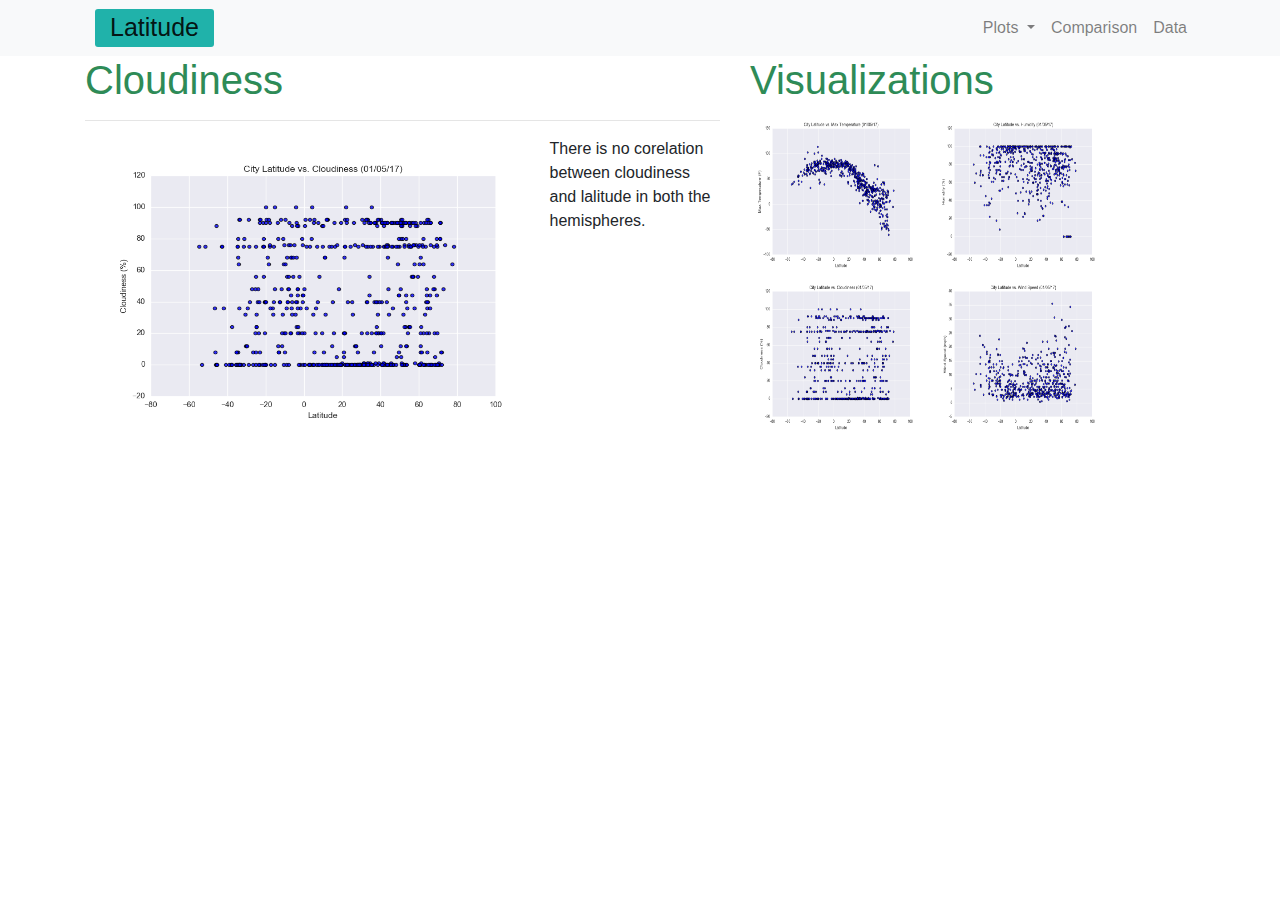
<file: Cloudiness.html>
<!DOCTYPE html>
<html lang="en-us">

<head>
  <meta charset="UTF-8">
  <title>Landing</title>
  <link rel="stylesheet" href="https://stackpath.bootstrapcdn.com/bootstrap/4.3.1/css/bootstrap.min.css" integrity="sha384-ggOyR0iXCbMQv3Xipma34MD+dH/1fQ784/j6cY/iJTQUOhcWr7x9JvoRxT2MZw1T" crossorigin="anonymous">
  <link rel="stylesheet" href="style.css">
</head>

<body>
    <nav class="navbar navbar-expand-md navbar-light bg-light">
        <div class="container">
        <a class="navbar-brand "  href="index.html">Latitude</a>
        <button class="navbar-toggler" type="button" data-toggle="collapse" data-target="#navbarSupportedContent" aria-controls="navbarSupportedContent" aria-expanded="false" aria-label="Toggle navigation">
            <span class="navbar-toggler-icon"></span>
        </button>

        <div class="collapse navbar-collapse" id="navbarSupportedContent">
            <ul class="navbar-nav ml-auto ">
                <li class="nav-item dropdown">
                    
                        <a class="nav-link dropdown-toggle" href="#" id="navbarDropdown" role="button" data-toggle="dropdown" aria-haspopup="true" aria-expanded="false">
                            Plots
                        </a>
                        <div class="dropdown-menu" aria-labelledby="dropdownMenuButton">
                          <a class="dropdown-item" href="Resources/assets/images/Fig1.png">Temperature</a>
                          <a class="dropdown-item" href="Resources/assets/images/Fig2.png">Humidity</a>
                          <a class="dropdown-item" href="Resources/assets/images/Fig3.png">Cloudiness</a>
                          <a class="dropdown-item" href="Resources/assets/images/Fig4.png">Wind Speed</a>
                        </div>                         
                </li>
    
                <li class="nav-item">
                    <a class="nav-link" href="Comparisons.html">Comparison</a>
                </li>
     
                <li class="nav-item">
                    <a class="nav-link" href="Data.html">Data</a>
                </li>
            </ul>
        </div>
    </div>
    </nav>

    <div class="container">
        <div class="row"> 
            <div class="col-lg-7 col-sm-6">
                <h1 class="description-header" > Cloudiness</h1>
                <hr>
                <img src="Resources/assets/images/Fig3.png" alt="Latitude vs. Cloudiness" class="description-image" />
                <p>There is no corelation between  cloudiness and lalitude in both the hemispheres.
                
                </p></div>
                
                    <div class="col-lg-5 col-sm-6">
                    <h1 class="description-header" > Visualizations</h1>
                    <a href="Max-Temp.html" ><img src="Resources/assets/images/Fig1.png" alt="Latitude vs. Max Temp" style="width:40%; height:40%" />
                    </a>
                    <a href="Humidity.html" ><img src="Resources/assets/images/Fig2.png" alt="Latitude vs. Max Temp" style="width:40%; height:40%" />
                    </a>
                    <a href="Cloudiness.html" ><img src="Resources/assets/images/Fig3.png" alt="Latitude vs. Max Temp" style="width:40%; height:40%" />
                    </a>
                    <a href="Wind-Speed.html" ><img src="Resources/assets/images/Fig4.png" alt="Latitude vs. Max Temp" style="width:40%; height:40%" />
                    </a>
                    
                
                </div> 
         </div> 
    </div>




    </div>

  
  <script src="https://code.jquery.com/jquery-3.3.1.slim.min.js" integrity="sha384-q8i/X+965DzO0rT7abK41JStQIAqVgRVzpbzo5smXKp4YfRvH+8abtTE1Pi6jizo" crossorigin="anonymous"></script>
  <script src="https://cdnjs.cloudflare.com/ajax/libs/popper.js/1.14.7/umd/popper.min.js" integrity="sha384-UO2eT0CpHqdSJQ6hJty5KVphtPhzWj9WO1clHTMGa3JDZwrnQq4sF86dIHNDz0W1" crossorigin="anonymous"></script>
  <script src="https://stackpath.bootstrapcdn.com/bootstrap/4.3.1/js/bootstrap.min.js" integrity="sha384-JjSmVgyd0p3pXB1rRibZUAYoIIy6OrQ6VrjIEaFf/nJGzIxFDsf4x0xIM+B07jRM" crossorigin="anonymous"></script>
</body>

</html>
</file>
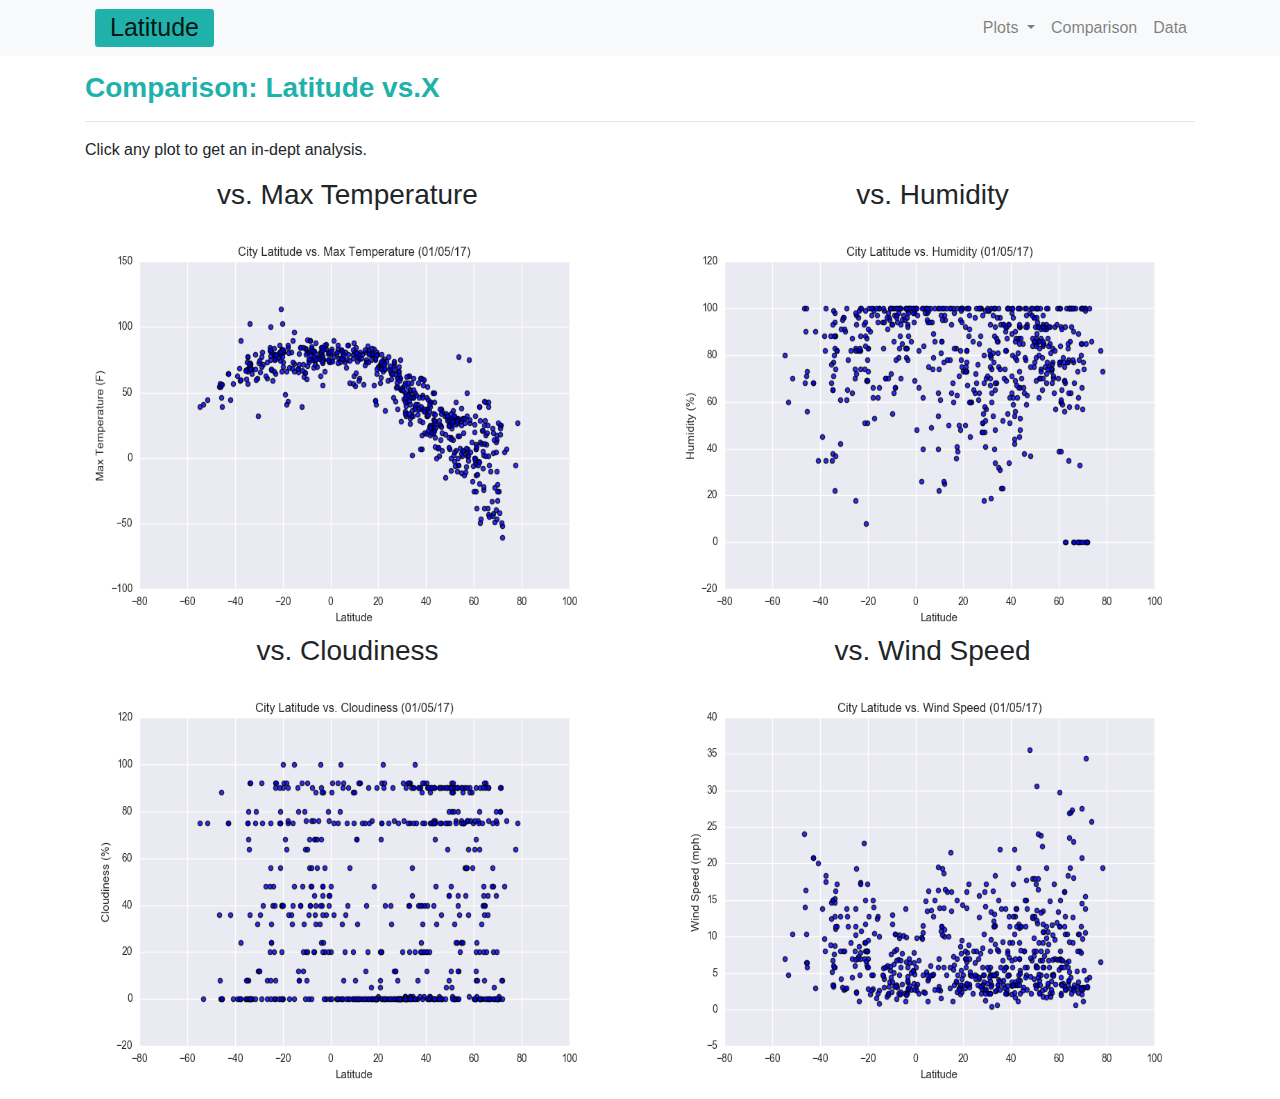
<file: Comparisons.html>
<!DOCTYPE html>
<html lang="en-us">

<head>
  <meta charset="UTF-8">
  <title>Landing</title>
  <link rel="stylesheet" href="https://stackpath.bootstrapcdn.com/bootstrap/4.3.1/css/bootstrap.min.css" integrity="sha384-ggOyR0iXCbMQv3Xipma34MD+dH/1fQ784/j6cY/iJTQUOhcWr7x9JvoRxT2MZw1T" crossorigin="anonymous">
  <link rel="stylesheet" href="style.css">
</head>

<body>
    <nav class="navbar navbar-expand-md navbar-light bg-light">
        <div class="container">
        <a class="navbar-brand "  href="index.html">Latitude</a>
        <button class="navbar-toggler" type="button" data-toggle="collapse" data-target="#navbarSupportedContent" aria-controls="navbarSupportedContent" aria-expanded="false" aria-label="Toggle navigation">
            <span class="navbar-toggler-icon"></span>
        </button>

        <div class="collapse navbar-collapse" id="navbarSupportedContent">
            <ul class="navbar-nav ml-auto ">
                <li class="nav-item dropdown">
                    
                        <a class="nav-link dropdown-toggle" href="#" id="navbarDropdown" role="button" data-toggle="dropdown" aria-haspopup="true" aria-expanded="false">
                            Plots
                        </a>
                        <div class="dropdown-menu" aria-labelledby="dropdownMenuButton">
                          <a class="dropdown-item" href="Resources/assets/images/Fig1.png">Temperature</a>
                          <a class="dropdown-item" href="Resources/assets/images/Fig2.png">Humidity</a>
                          <a class="dropdown-item" href="Resources/assets/images/Fig3.png">Cloudiness</a>
                          <a class="dropdown-item" href="Resources/assets/images/Fig4.png">Wind Speed</a>
                        </div>                         
                </li>
    
                <li class="nav-item">
                    <a class="nav-link" href="Comparisons.html">Comparison</a>
                </li>
     
                <li class="nav-item">
                    <a class="nav-link" href="Data.html">Data</a>
                </li>
            </ul>
        </div>
    </div>
    </nav>

    <div class="container bg-white">
        <h3 class="title" > Comparison: Latitude vs.X</h3>
        <hr>
        <p>Click any plot to get an in-dept analysis.</p>
        <div class="row">    
            <div class="row">
                <div class="col-md-6" >
                    <h3 class="text-center">vs. Max Temperature</h3>
                    <a href="Max-Temp.html" title="vs Temperature"><img src="Resources/assets/images/Fig1.png" style="width:100%; height:100%" alt="Latitude vs. Max Temp"  />
                    </a>
                </div>
                <hr>
                <div class="col-md-6" >
                    <h3 class="text-center">vs. Humidity</h3>
                    <a href="Humidity.html" ><img src="Resources/assets/images/Fig2.png" style="width:100%; height:100%" alt="Latitude vs. Max Temp" />
                    </a>
                </div>
            </div>
            <hr>
            <div class="row">
                <div class="col-md-6" >
                    <h3 class="text-center">vs. Cloudiness</h3>
                    <a href="Cloudiness.html" ><img src="Resources/assets/images/Fig3.png" style="width:100%; height:100%" alt="Latitude vs. Max Temp"  />
                    </a>
                </div> 
                <hr> 
                <div class="col-md-6" >
                    <h3 class="text-center">vs. Wind Speed</h3>
                    <a href="Wind-Speed.html" ><img src="Resources/assets/images/Fig4.png" style="width:100%; height:100%" alt="Latitude vs. Max Temp"  />
                    </a>
                </div>
            </div>            
                          
         </div> 
    </div>




    </div>

  
  <script src="https://code.jquery.com/jquery-3.3.1.slim.min.js" integrity="sha384-q8i/X+965DzO0rT7abK41JStQIAqVgRVzpbzo5smXKp4YfRvH+8abtTE1Pi6jizo" crossorigin="anonymous"></script>
  <script src="https://cdnjs.cloudflare.com/ajax/libs/popper.js/1.14.7/umd/popper.min.js" integrity="sha384-UO2eT0CpHqdSJQ6hJty5KVphtPhzWj9WO1clHTMGa3JDZwrnQq4sF86dIHNDz0W1" crossorigin="anonymous"></script>
  <script src="https://stackpath.bootstrapcdn.com/bootstrap/4.3.1/js/bootstrap.min.js" integrity="sha384-JjSmVgyd0p3pXB1rRibZUAYoIIy6OrQ6VrjIEaFf/nJGzIxFDsf4x0xIM+B07jRM" crossorigin="anonymous"></script>
</body>

</html>
</file>
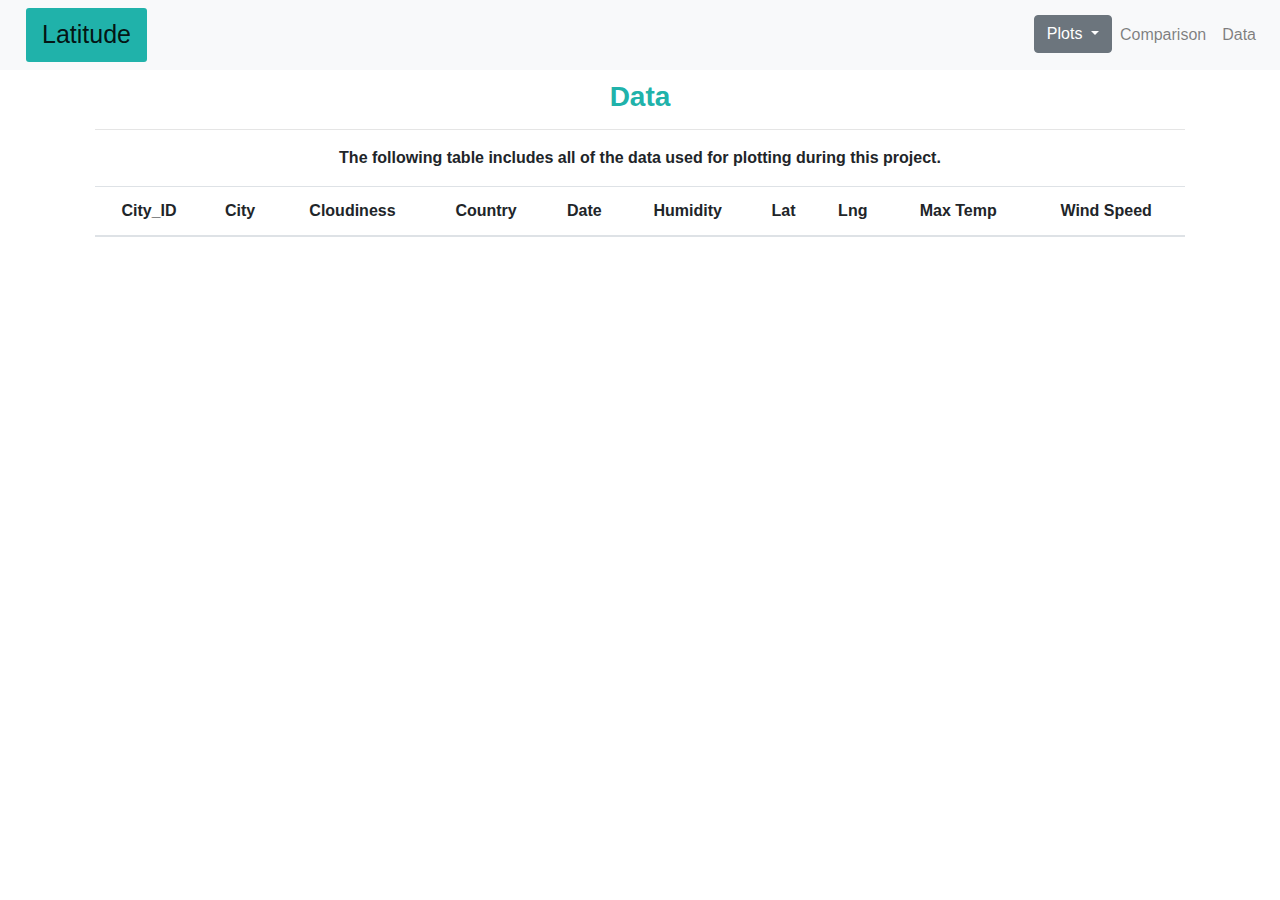
<file: Data.html>
<!DOCTYPE html>
<html lang="en-us">

<head>
  <meta charset="UTF-8">
  <title>Landing</title>
  <link rel="stylesheet" href="https://stackpath.bootstrapcdn.com/bootstrap/4.3.1/css/bootstrap.min.css" integrity="sha384-ggOyR0iXCbMQv3Xipma34MD+dH/1fQ784/j6cY/iJTQUOhcWr7x9JvoRxT2MZw1T" crossorigin="anonymous">
  <link rel="stylesheet" href="style.css">
</head>

<body>
        <nav class="navbar navbar-expand-lg navbar-light bg-light">
            <a class="navbar-brand "  href="index-html">Latitude</a>
            <button class="navbar-toggler" 
                data-toggle="collapse" 
                data-target="#nb">
                <span class="navbar-toggler-icon"></span>
            </button>
            <div id="nb" class="navbar-collapse collapse">
                <ul class="navbar-nav ml-auto ">
                    <li class="nav-item dropdown">
                        <div class="dropdown">
                            <button class="btn btn-secondary dropdown-toggle" type="button" id="dropdownMenuButton" data-toggle="dropdown" aria-haspopup="true" aria-expanded="false">
                              Plots
                            </button>
                            <div class="dropdown-menu" aria-labelledby="dropdownMenuButton">
                              <a class="dropdown-item" href="Resources/assets/images/Fig1.png">Temperature</a>
                              <a class="dropdown-item" href="Resources/assets/images/Fig2.png">Humidity</a>
                              <a class="dropdown-item" href="Resources/assets/images/Fig3.png">Cloudiness</a>
                              <a class="dropdown-item" href="Resources/assets/images/Fig4.png">Wind Speed</a>
                            </div>
                          </div>
                    </li>
        
                    <li class="nav-item">
                        <a class="nav-link" href="Comparisons.html">Comparison</a>
                    </li>
         
                    <li class="nav-item">
                        <a class="nav-link" href="#">Data</a>
                    </li>
                </ul>
            </div>
        </nav>

    <div class="container">
        <div class="box"> 
            <h3 class="title" > Data</h3>
            <hr>
            <p>The following table includes all of the data used for plotting during this project.</p>
            <div class="table-responsive">
                <table class="table table-striped">
                    <thead>
                        <tr>
                          <th>City_ID</th>
                          <th>City</th>
                          <th>Cloudiness</th>
                          <th>Country</th>
                          <th>Date</th>
                          <th>Humidity</th>
                          <th>Lat</th>
                          <th>Lng</th>
                          <th>Max Temp</th>
                          <th>Wind Speed</th>
                        </tr>
                      </thead>
                    
                </table>
              </div> 
         </div> 
    </div>




    </div>

  
  <script src="https://code.jquery.com/jquery-3.3.1.slim.min.js" integrity="sha384-q8i/X+965DzO0rT7abK41JStQIAqVgRVzpbzo5smXKp4YfRvH+8abtTE1Pi6jizo" crossorigin="anonymous"></script>
  <script src="https://cdnjs.cloudflare.com/ajax/libs/popper.js/1.14.7/umd/popper.min.js" integrity="sha384-UO2eT0CpHqdSJQ6hJty5KVphtPhzWj9WO1clHTMGa3JDZwrnQq4sF86dIHNDz0W1" crossorigin="anonymous"></script>
  <script src="https://stackpath.bootstrapcdn.com/bootstrap/4.3.1/js/bootstrap.min.js" integrity="sha384-JjSmVgyd0p3pXB1rRibZUAYoIIy6OrQ6VrjIEaFf/nJGzIxFDsf4x0xIM+B07jRM" crossorigin="anonymous"></script>
</body>

</html>
</file>
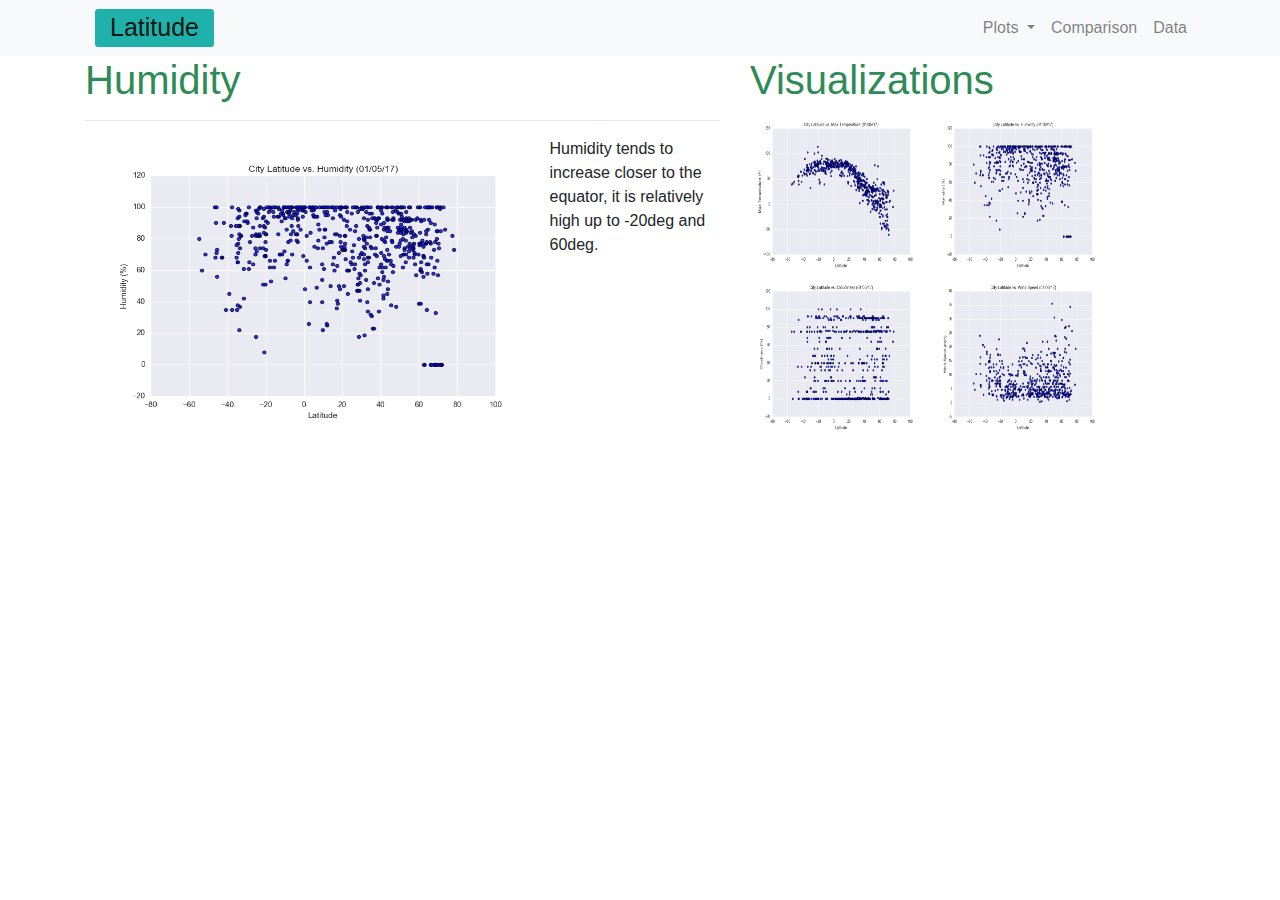
<file: Humidity.html>
<!DOCTYPE html>
<html lang="en-us">

<head>
  <meta charset="UTF-8">
  <title>Landing</title>
  <link rel="stylesheet" href="https://stackpath.bootstrapcdn.com/bootstrap/4.3.1/css/bootstrap.min.css" integrity="sha384-ggOyR0iXCbMQv3Xipma34MD+dH/1fQ784/j6cY/iJTQUOhcWr7x9JvoRxT2MZw1T" crossorigin="anonymous">
  <link rel="stylesheet" href="style.css">
</head>

<body>
    <nav class="navbar navbar-expand-md navbar-light bg-light">
        <div class="container">
        <a class="navbar-brand "  href="Landing.html">Latitude</a>
        <button class="navbar-toggler" type="button" data-toggle="collapse" data-target="#navbarSupportedContent" aria-controls="navbarSupportedContent" aria-expanded="false" aria-label="Toggle navigation">
            <span class="navbar-toggler-icon"></span>
        </button>

        <div class="collapse navbar-collapse" id="navbarSupportedContent">
            <ul class="navbar-nav ml-auto ">
                <li class="nav-item dropdown">
                    
                        <a class="nav-link dropdown-toggle" href="#" id="navbarDropdown" role="button" data-toggle="dropdown" aria-haspopup="true" aria-expanded="false">
                            Plots
                        </a>
                        <div class="dropdown-menu" aria-labelledby="dropdownMenuButton">
                          <a class="dropdown-item" href="Resources/assets/images/Fig1.png">Temperature</a>
                          <a class="dropdown-item" href="Resources/assets/images/Fig2.png">Humidity</a>
                          <a class="dropdown-item" href="Resources/assets/images/Fig3.png">Cloudiness</a>
                          <a class="dropdown-item" href="Resources/assets/images/Fig4.png">Wind Speed</a>
                        </div>                         
                </li>
    
                <li class="nav-item">
                    <a class="nav-link" href="Comparisons.html">Comparison</a>
                </li>
     
                <li class="nav-item">
                    <a class="nav-link" href="Data.html">Data</a>
                </li>
            </ul>
        </div>
    </div>
    </nav>

    <div class="container">
        <div class="row"> 
            <div class="col-lg-7 col-sm-6">
                <h1 class="description-header" > Humidity</h1>
                <hr>
                <img src="Resources/assets/images/Fig2.png" alt="Latitude vs. Humidity" class="description-image" />
                <p>Humidity tends to increase closer to the equator, it is relatively high up to -20deg and 60deg.
                </p></div>
                
                    <div class="col-lg-5 col-sm-6">
                    <h1 class="description-header" > Visualizations</h1>
                    <a href="Max-Temp.html" ><img src="Resources/assets/images/Fig1.png" alt="Latitude vs. Max Temp" style="width:40%; height:40%" />
                    </a>
                    <a href="Humidity.html" ><img src="Resources/assets/images/Fig2.png" alt="Latitude vs. Max Temp" style="width:40%; height:40%" />
                    </a>
                    <a href="Cloudiness.html" ><img src="Resources/assets/images/Fig3.png" alt="Latitude vs. Max Temp" style="width:40%; height:40%" />
                    </a>
                    <a href="Wind-Speed.html" ><img src="Resources/assets/images/Fig4.png" alt="Latitude vs. Max Temp" style="width:40%; height:40%" />
                    </a>
                    
                
                </div> 
         </div> 
    </div>




    </div>

  
  <script src="https://code.jquery.com/jquery-3.3.1.slim.min.js" integrity="sha384-q8i/X+965DzO0rT7abK41JStQIAqVgRVzpbzo5smXKp4YfRvH+8abtTE1Pi6jizo" crossorigin="anonymous"></script>
  <script src="https://cdnjs.cloudflare.com/ajax/libs/popper.js/1.14.7/umd/popper.min.js" integrity="sha384-UO2eT0CpHqdSJQ6hJty5KVphtPhzWj9WO1clHTMGa3JDZwrnQq4sF86dIHNDz0W1" crossorigin="anonymous"></script>
  <script src="https://stackpath.bootstrapcdn.com/bootstrap/4.3.1/js/bootstrap.min.js" integrity="sha384-JjSmVgyd0p3pXB1rRibZUAYoIIy6OrQ6VrjIEaFf/nJGzIxFDsf4x0xIM+B07jRM" crossorigin="anonymous"></script>
</body>

</html>
</file>
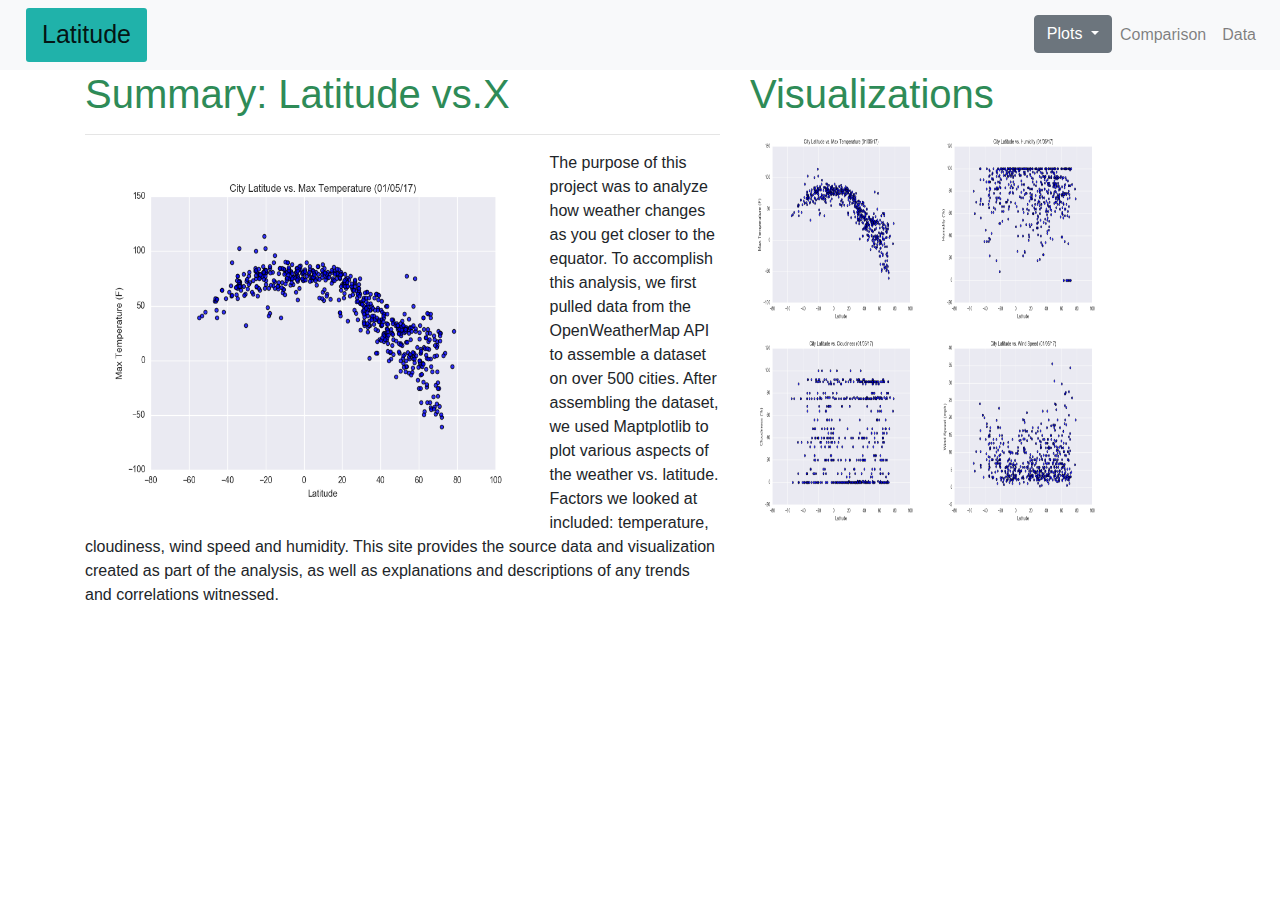
<file: Landing.html>
<!DOCTYPE html>
<html lang="en-us">

<head>
  <meta charset="UTF-8">
  <title>Landing</title>
  <link rel="stylesheet" href="https://stackpath.bootstrapcdn.com/bootstrap/4.3.1/css/bootstrap.min.css" integrity="sha384-ggOyR0iXCbMQv3Xipma34MD+dH/1fQ784/j6cY/iJTQUOhcWr7x9JvoRxT2MZw1T" crossorigin="anonymous">
  <link rel="stylesheet" href="style.css">
</head>

<body>
        <nav class="navbar navbar-expand-lg navbar-light bg-light">
            <a class="navbar-brand "  href="index-html">Latitude</a>
            <button class="navbar-toggler" 
                data-toggle="collapse" 
                data-target="#nb">
                <span class="navbar-toggler-icon"></span>
            </button>
            <div id="nb" class="navbar-collapse collapse">
                <ul class="navbar-nav ml-auto ">
                    <li class="nav-item dropdown">
                        <div class="dropdown">
                            <button class="btn btn-secondary dropdown-toggle" type="button" id="dropdownMenuButton" data-toggle="dropdown" aria-haspopup="true" aria-expanded="false">
                              Plots
                            </button>
                            <div class="dropdown-menu" aria-labelledby="dropdownMenuButton">
                              <a class="dropdown-item" href="Resources/assets/images/Fig1.png">Temperature</a>
                              <a class="dropdown-item" href="Resources/assets/images/Fig2.png">Humidity</a>
                              <a class="dropdown-item" href="Resources/assets/images/Fig3.png">Cloudiness</a>
                              <a class="dropdown-item" href="Resources/assets/images/Fig4.png">Wind Speed</a>
                            </div>
                          </div>
                    </li>
        
                    <li class="nav-item">
                        <a class="nav-link" href="Comparisons.html">Comparison</a>
                    </li>
         
                    <li class="nav-item">
                        <a class="nav-link" href="#">Data</a>
                    </li>
                </ul>
            </div>
        </nav>

    <div class="container">
        <div class="row"> 
            <div class="col-lg-7 col-sm-6">
                <h1 class="description-header" > Summary: Latitude vs.X</h1>
                <hr>
                <img src="Resources/assets/images/Fig1.png" alt="Latitude vs. Max Temp" class="description-image" />
                <p>The purpose of this project was to analyze how weather changes 
                    as you get closer to the equator. To accomplish this analysis, 
                    we first pulled data from the OpenWeatherMap API to assemble a dataset 
                    on over 500 cities. 
                    After assembling the dataset, we used Maptplotlib to plot various aspects of the weather 
                    vs. latitude. Factors we looked at included: temperature, cloudiness, wind speed and 
                    humidity. This site provides the source data and visualization created as part of the 
                    analysis, as well as explanations and descriptions of any trends and correlations witnessed.
                
                </p></div>
                
                    <div class="col-lg-5 col-sm-6">
                    <h1 class="description-header" > Visualizations</h1>
                    <a href="Max-Temp.html" ><img src="Resources/assets/images/Fig1.png" alt="Latitude vs. Max Temp" style="width:40%; height:40%" />
                    </a>
                    <a href="Humidity.html" ><img src="Resources/assets/images/Fig2.png" alt="Latitude vs. Humidity" style="width:40%; height:40%" />
                    </a>
                    <a href="Cloudiness.html" ><img src="Resources/assets/images/Fig3.png" alt="Latitude vs. Cloudiness" style="width:40%; height:40%" />
                    </a>
                    <a href="Wind-Speed.html" ><img src="Resources/assets/images/Fig4.png" alt="Latitude vs. Wind Speed" style="width:40%; height:40%" />
                    </a>
                    
                
                </div> 
         </div> 
    </div>




    </div>

  
  <script src="https://code.jquery.com/jquery-3.3.1.slim.min.js" integrity="sha384-q8i/X+965DzO0rT7abK41JStQIAqVgRVzpbzo5smXKp4YfRvH+8abtTE1Pi6jizo" crossorigin="anonymous"></script>
  <script src="https://cdnjs.cloudflare.com/ajax/libs/popper.js/1.14.7/umd/popper.min.js" integrity="sha384-UO2eT0CpHqdSJQ6hJty5KVphtPhzWj9WO1clHTMGa3JDZwrnQq4sF86dIHNDz0W1" crossorigin="anonymous"></script>
  <script src="https://stackpath.bootstrapcdn.com/bootstrap/4.3.1/js/bootstrap.min.js" integrity="sha384-JjSmVgyd0p3pXB1rRibZUAYoIIy6OrQ6VrjIEaFf/nJGzIxFDsf4x0xIM+B07jRM" crossorigin="anonymous"></script>
</body>

</html>
</file>
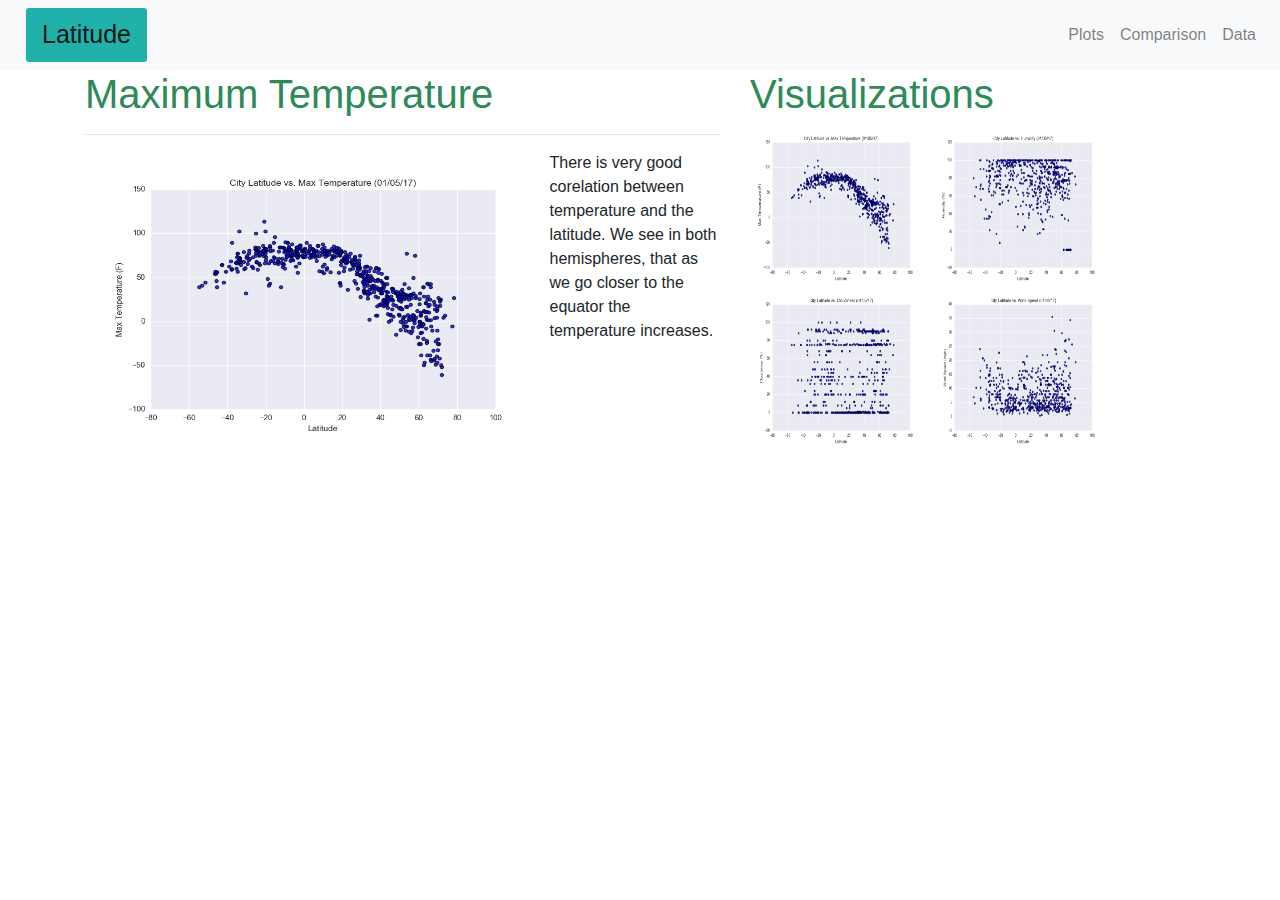
<file: Max-Temp.html>
<!DOCTYPE html>
<html lang="en-us">

<head>
  <meta charset="UTF-8">
  <title>Landing</title>
  <link rel="stylesheet" href="https://stackpath.bootstrapcdn.com/bootstrap/4.3.1/css/bootstrap.min.css" integrity="sha384-ggOyR0iXCbMQv3Xipma34MD+dH/1fQ784/j6cY/iJTQUOhcWr7x9JvoRxT2MZw1T" crossorigin="anonymous">
  <link rel="stylesheet" href="style.css">
</head>

<body>
        <nav class="navbar navbar-expand-lg navbar-light bg-light">
            <a class="navbar-brand "  href="index-html">Latitude</a>
            <button class="navbar-toggler" 
                data-toggle="collapse" 
                data-target="#nb">
                <span class="navbar-toggler-icon"></span>
            </button>
            <div id="nb" class="navbar-collapse collapse">
                <ul class="navbar-nav ml-auto ">
                    <li class="nav-item dropdown">
                        <a class="nav-link" href="#">Plots</a>
                    </li>
        
                    <li class="nav-item">
                        <a class="nav-link" href="Comparisons.html">Comparison</a>
                    </li>
         
                    <li class="nav-item">
                        <a class="nav-link" href="#">Data</a>
                    </li>
                </ul>
            </div>
        </nav>

    <div class="container">
        <div class="row"> 
            <div class="col-lg-7 col-sm-6">
                <h1 class="description-header" > Maximum Temperature</h1>
                <hr>
                <img src="Resources/assets/images/Fig1.png" alt="Latitude vs. Max Temp" class="description-image" />
                <p>There is very good corelation between temperature and the latitude. We see in both hemispheres, that as we go closer to the equator the temperature increases.
                </p></div>
                
                    <div class="col-lg-5 col-sm-6">
                    <h1 class="description-header" > Visualizations</h1>
                    <a href="Max-Temp.html" ><img src="Resources/assets/images/Fig1.png" alt="Latitude vs. Max Temp" style="width:40%; height:40%" />
                    </a>
                    <a href="Humidity.html" ><img src="Resources/assets/images/Fig2.png" alt="Latitude vs. Max Temp" style="width:40%; height:40%" />
                    </a>
                    <a href="Cloudiness.html" ><img src="Resources/assets/images/Fig3.png" alt="Latitude vs. Max Temp" style="width:40%; height:40%" />
                    </a>
                    <a href="Wind-Speed.html" ><img src="Resources/assets/images/Fig4.png" alt="Latitude vs. Max Temp" style="width:40%; height:40%" />
                    </a>
                    
                
                </div> 
         </div> 
    </div>




    </div>

  
  <script src="https://code.jquery.com/jquery-3.3.1.slim.min.js" integrity="sha384-q8i/X+965DzO0rT7abK41JStQIAqVgRVzpbzo5smXKp4YfRvH+8abtTE1Pi6jizo" crossorigin="anonymous"></script>
  <script src="https://cdnjs.cloudflare.com/ajax/libs/popper.js/1.14.7/umd/popper.min.js" integrity="sha384-UO2eT0CpHqdSJQ6hJty5KVphtPhzWj9WO1clHTMGa3JDZwrnQq4sF86dIHNDz0W1" crossorigin="anonymous"></script>
  <script src="https://stackpath.bootstrapcdn.com/bootstrap/4.3.1/js/bootstrap.min.js" integrity="sha384-JjSmVgyd0p3pXB1rRibZUAYoIIy6OrQ6VrjIEaFf/nJGzIxFDsf4x0xIM+B07jRM" crossorigin="anonymous"></script>
</body>

</html>
</file>
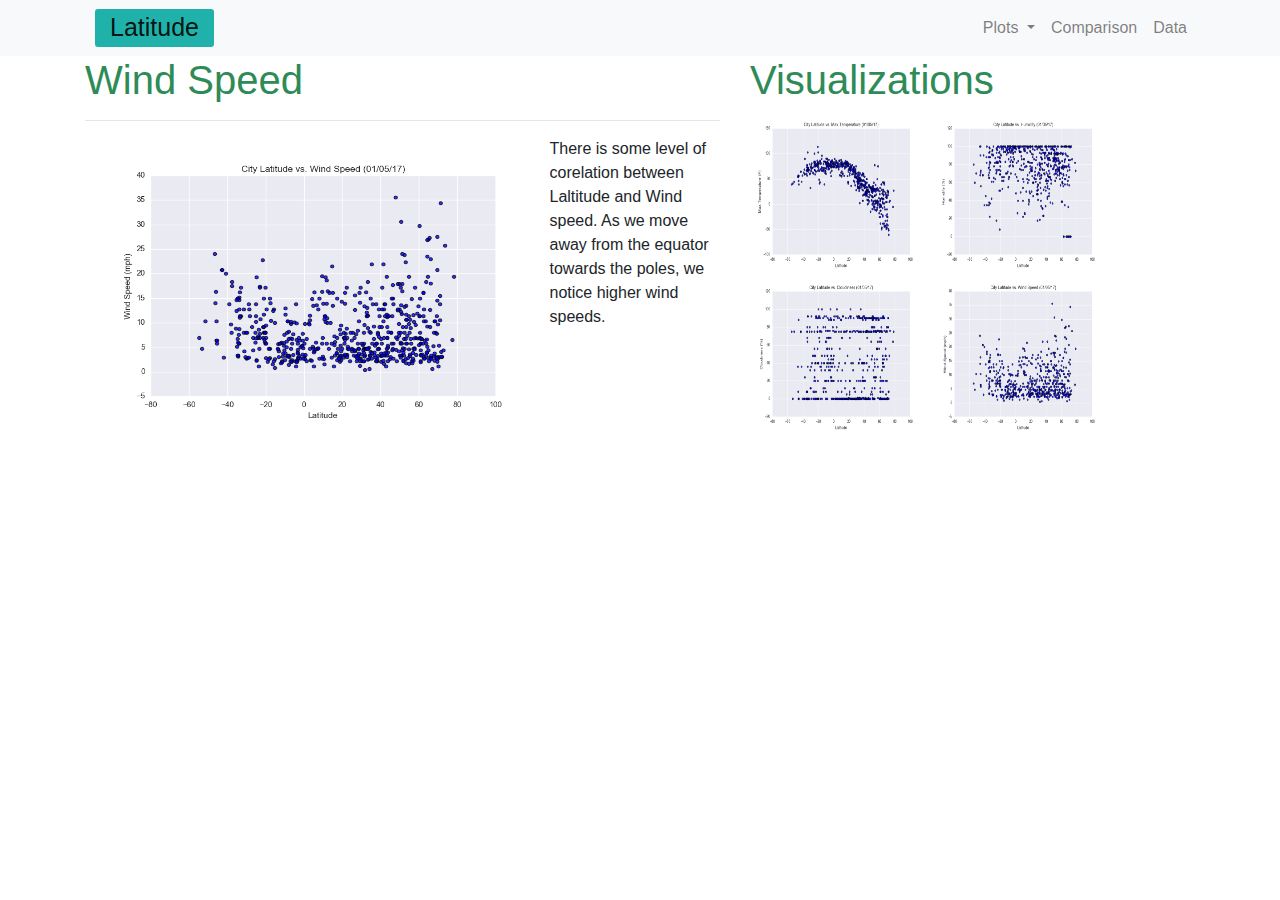
<file: Wind-Speed.html>
<!DOCTYPE html>
<html lang="en-us">

<head>
  <meta charset="UTF-8">
  <title>Landing</title>
  <link rel="stylesheet" href="https://stackpath.bootstrapcdn.com/bootstrap/4.3.1/css/bootstrap.min.css" integrity="sha384-ggOyR0iXCbMQv3Xipma34MD+dH/1fQ784/j6cY/iJTQUOhcWr7x9JvoRxT2MZw1T" crossorigin="anonymous">
  <link rel="stylesheet" href="style.css">
</head>

<body>
    <nav class="navbar navbar-expand-md navbar-light bg-light">
        <div class="container">
        <a class="navbar-brand "  href="Landing.html">Latitude</a>
        <button class="navbar-toggler" type="button" data-toggle="collapse" data-target="#navbarSupportedContent" aria-controls="navbarSupportedContent" aria-expanded="false" aria-label="Toggle navigation">
            <span class="navbar-toggler-icon"></span>
        </button>

        <div class="collapse navbar-collapse" id="navbarSupportedContent">
            <ul class="navbar-nav ml-auto ">
                <li class="nav-item dropdown">
                    
                        <a class="nav-link dropdown-toggle" href="#" id="navbarDropdown" role="button" data-toggle="dropdown" aria-haspopup="true" aria-expanded="false">
                            Plots
                        </a>
                        <div class="dropdown-menu" aria-labelledby="dropdownMenuButton">
                          <a class="dropdown-item" href="Resources/assets/images/Fig1.png">Temperature</a>
                          <a class="dropdown-item" href="Resources/assets/images/Fig2.png">Humidity</a>
                          <a class="dropdown-item" href="Resources/assets/images/Fig3.png">Cloudiness</a>
                          <a class="dropdown-item" href="Resources/assets/images/Fig4.png">Wind Speed</a>
                        </div>                         
                </li>
    
                <li class="nav-item">
                    <a class="nav-link" href="Comparisons.html">Comparison</a>
                </li>
     
                <li class="nav-item">
                    <a class="nav-link" href="Data.html">Data</a>
                </li>
            </ul>
        </div>
    </div>
    </nav>

    <div class="container">
        <div class="row"> 
            <div class="col-lg-7 col-sm-6">
                <h1 class="description-header" >Wind Speed</h1>
                <hr>
                <img src="Resources/assets/images/Fig4.png" alt="Latitude vs. Wind Speed" class="description-image" />
                <p>There is some level of corelation between Laltitude and Wind speed. As we move away from the equator towards the poles, we notice higher wind speeds.
                
                </p></div>
                
                    <div class="col-lg-5 col-sm-6">
                    <h1 class="description-header" > Visualizations</h1>
                    <a href="Max-Temp.html" ><img src="Resources/assets/images/Fig1.png" alt="Latitude vs. Max Temp" style="width:40%; height:40%" />
                    </a>
                    <a href="Humidity.html" ><img src="Resources/assets/images/Fig2.png" alt="Latitude vs. Max Temp" style="width:40%; height:40%" />
                    </a>
                    <a href="Cloudiness.html" ><img src="Resources/assets/images/Fig3.png" alt="Latitude vs. Max Temp" style="width:40%; height:40%" />
                    </a>
                    <a href="Wind-Speed.html" ><img src="Resources/assets/images/Fig4.png" alt="Latitude vs. Max Temp" style="width:40%; height:40%" />
                    </a>
                    
                
                </div> 
         </div> 
    </div>




    </div>

  
  <script src="https://code.jquery.com/jquery-3.3.1.slim.min.js" integrity="sha384-q8i/X+965DzO0rT7abK41JStQIAqVgRVzpbzo5smXKp4YfRvH+8abtTE1Pi6jizo" crossorigin="anonymous"></script>
  <script src="https://cdnjs.cloudflare.com/ajax/libs/popper.js/1.14.7/umd/popper.min.js" integrity="sha384-UO2eT0CpHqdSJQ6hJty5KVphtPhzWj9WO1clHTMGa3JDZwrnQq4sF86dIHNDz0W1" crossorigin="anonymous"></script>
  <script src="https://stackpath.bootstrapcdn.com/bootstrap/4.3.1/js/bootstrap.min.js" integrity="sha384-JjSmVgyd0p3pXB1rRibZUAYoIIy6OrQ6VrjIEaFf/nJGzIxFDsf4x0xIM+B07jRM" crossorigin="anonymous"></script>
</body>

</html>
</file>
<file: style.css>
.navbar-brand{
  color:white;
  background-color: lightseagreen;
  margin-left:10px;
  padding:inherit;
  font-size: 25px;
  border-radius: 3px;
  
}
.description-header{
  color:seagreen;
}
.description-image{
  float:left;
  clear:right;
  margin:10px;
  width:70%;
  height:70%;

}
.col-md-12{
  background-color: white;
  padding-top: 20px;
  padding-bottom:40px;
}
.box {
  min-height: 50px;
  padding: 5px;
  margin: 5px;
  font-weight: 800;
  text-align: center;
  
 
}
.bg-white{
  margin-top: 15px;
}
.title{
  color:lightseagreen;
  font-weight:bolder;
}

.table{
  
  border-top-color: white;
}

/* small screen adjustments*/
@media(max-width:767px){
  .navbar.bg-light{
      background-color: rgb(81, 175, 160)!important;    
  }

  .navbar-collapse{
      background-color: #f8f9fa;
  }
  .navbar{
      padding:inherit;
  }
}
</file>
